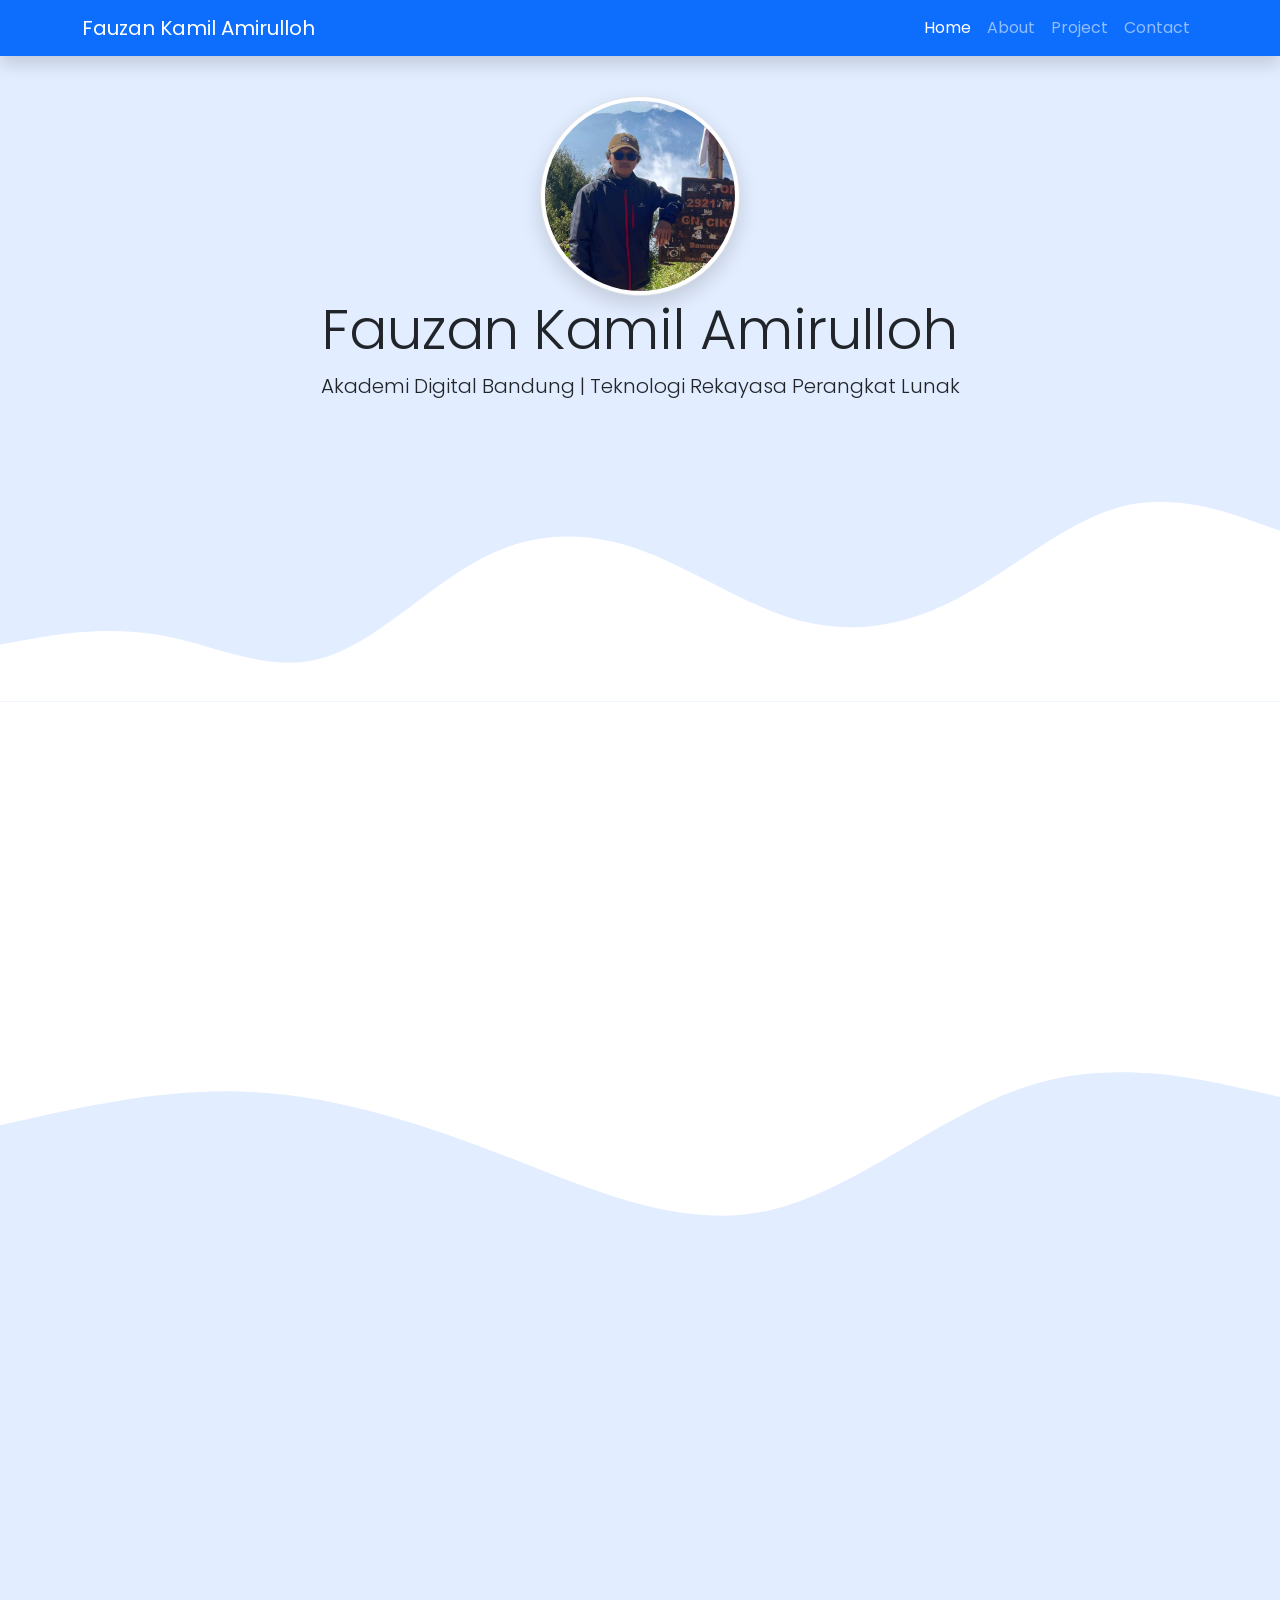
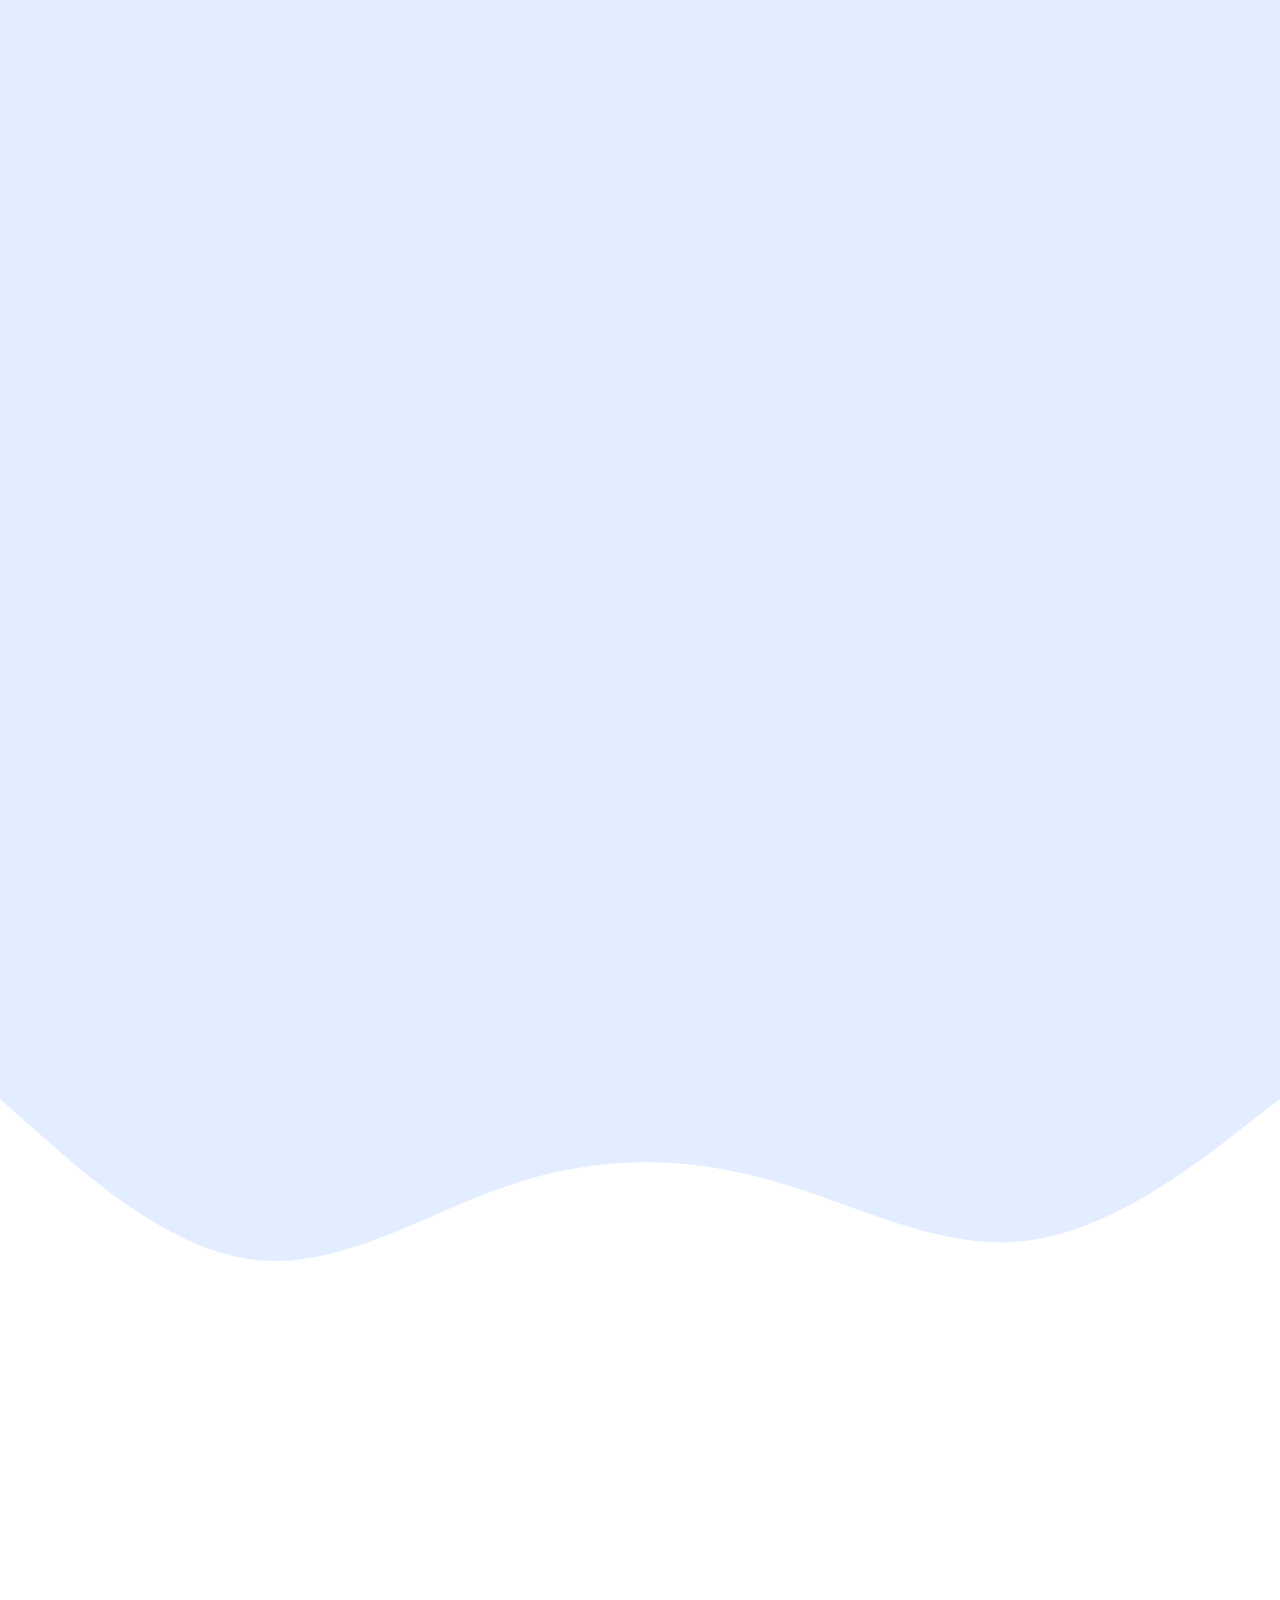
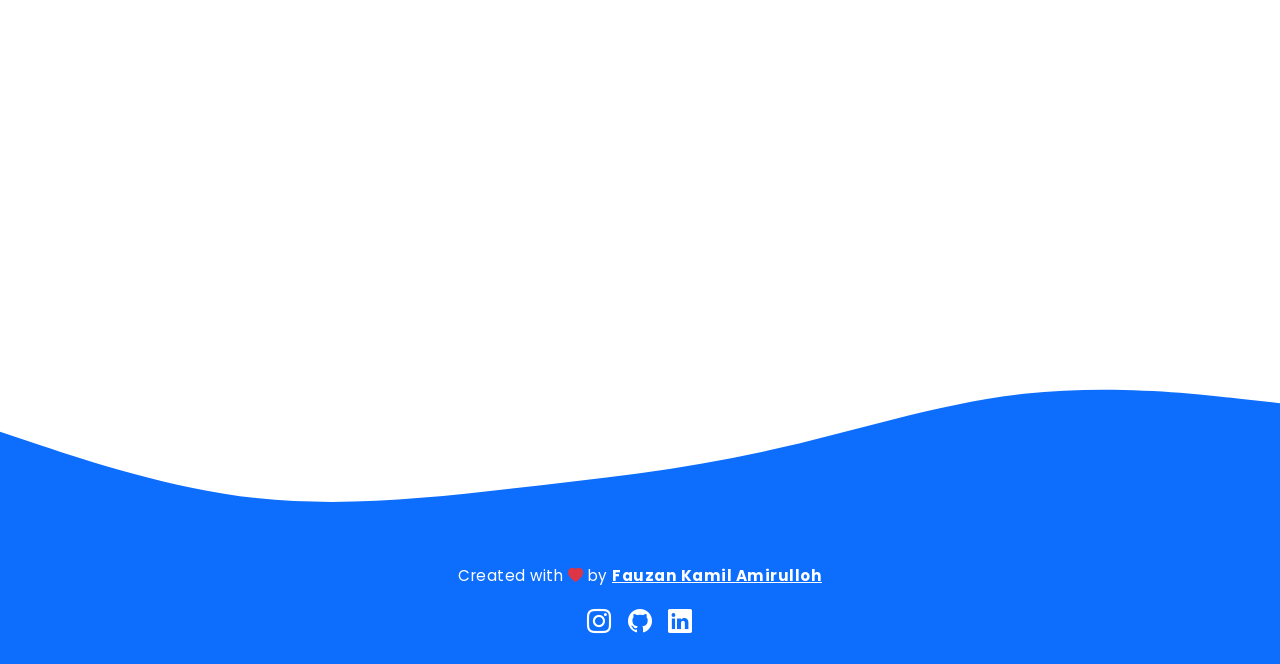
<file: portofolio/index.html>
<!DOCTYPE html>
<html lang="en">
  <head>
    <meta charset="utf-8" />
    <meta name="viewport" content="width=device-width, initial-scale=1" />
    <title>Tugas | Fauzan Kamil Amirulloh</title>

    <!-- Google Font -->
    <link href="https://fonts.googleapis.com/css2?family=Poppins:wght@300;400;600;700&display=swap" rel="stylesheet" />

    <!-- Bootstrap -->
    <link href="https://cdn.jsdelivr.net/npm/bootstrap@5.3.8/dist/css/bootstrap.min.css" rel="stylesheet" />

    <!-- Bootstrap Icons -->
    <link rel="stylesheet" href="https://cdn.jsdelivr.net/npm/bootstrap-icons@1.13.1/font/bootstrap-icons.min.css" />

    <!-- AOS Animation -->
    <link rel="stylesheet" href="https://unpkg.com/aos@2.3.1/dist/aos.css" />

    <!-- Custom CSS -->
    <link rel="stylesheet" href="style.css" />
  </head>

  <body id="home">
    <!-- Navbar -->
    <nav class="navbar navbar-expand-lg navbar-dark bg-primary shadow fixed-top">
      <div class="container">
        <a class="navbar-brand" href="#">Fauzan Kamil Amirulloh</a>
        <button class="navbar-toggler" type="button" data-bs-toggle="collapse" data-bs-target="#navbarNav">
          <span class="navbar-toggler-icon"></span>
        </button>
        <div class="collapse navbar-collapse" id="navbarNav">
          <ul class="navbar-nav ms-auto">
            <li class="nav-item"><a class="nav-link active" href="#home">Home</a></li>
            <li class="nav-item"><a class="nav-link" href="#about">About</a></li>
            <li class="nav-item"><a class="nav-link" href="#project">Project</a></li>
            <li class="nav-item"><a class="nav-link" href="#contact">Contact</a></li>
          </ul>
        </div>
      </div>
    </nav>
    <!-- end Navbar -->

    <!-- jumbotron -->
    <section class="jumbotron text-center">
      <img src="img/me.jpeg" alt="Fauzan Kamil Amirulloh" width="200" class="rounded-circle img-thumbnail" data-aos="zoom-in" />
      <h1 class="display-4" data-aos="fade-up">Fauzan Kamil Amirulloh</h1>
      <p class="lead" data-aos="fade-up" data-aos-delay="200">Akademi Digital Bandung | Teknologi Rekayasa Perangkat Lunak</p>

      <svg xmlns="http://www.w3.org/2000/svg" viewBox="0 0 1440 320">
        <path
          fill="#ffffff"
          d="M0,256L30,250.7C60,245,120,235,180,245.3C240,256,300,288,360,272C420,256,480,192,540,160C600,128,660,128,720,149.3C780,171,840,213,900,229.3C960,245,1020,235,1080,202.7C1140,171,1200,117,1260,101.3C1320,85,1380,107,1410,117.3L1440,128V320H0Z"
        ></path>
      </svg>
    </section>
    <!-- end jumbotron -->

    <!-- about -->
    <section id="about">
      <div class="container">
        <div class="row text-center mb-3">
          <div class="col"><h2 data-aos="fade-up">About Me</h2></div>
        </div>
        <div class="row justify-content-center fs-5 text-center">
          <div class="col-md-4" data-aos="fade-right">
            <p>Lorem ipsum dolor sit amet consectetur adipisicing elit. Ab quas cumque nisi itaque rerum tenetur, magnam temporibus consequatur molestiae dicta.</p>
          </div>
          <div class="col-md-4" data-aos="fade-left">
            <p>Lorem, ipsum dolor sit amet consectetur adipisicing elit. Optio, eveniet quisquam vero quos dignissimos aperiam ad sunt officia cum corporis, explicabo nobis, incidunt quia suscipit!</p>
          </div>
        </div>
      </div>

      <svg xmlns="http://www.w3.org/2000/svg" viewBox="0 0 1440 320">
        <path fill="#e2edff" d="M0,96L48,85.3C96,75,192,53,288,58.7C384,64,480,96,576,133.3C672,171,768,213,864,192C960,171,1056,85,1152,53.3C1248,21,1344,43,1392,53.3L1440,64V320H0Z"></path>
      </svg>
    </section>
    <!-- end about -->

    <!-- project -->
    <section id="project">
      <div class="container">
        <div class="row text-center mb-3">
          <div class="col"><h2 data-aos="fade-up">My Project</h2></div>
        </div>

        <div class="row justify-content-center">
          <!-- Card 1 -->
          <div class="col-md-4 mb-3" data-aos="zoom-in" data-aos-delay="100">
            <div class="card custom-card">
              <img src="img/project/1.jpeg" class="card-img-top" alt="project 1" />
              <div class="card-body"><p class="card-text">With Canva</p></div>
            </div>
          </div>

          <!-- Card 2 -->
          <div class="col-md-4 mb-3" data-aos="zoom-in" data-aos-delay="200">
            <div class="card custom-card">
              <img src="img/project/2.jpeg" class="card-img-top" alt="project 2" />
              <div class="card-body"><p class="card-text">With Corel</p></div>
            </div>
          </div>

          <!-- Card 3 -->
          <div class="col-md-4 mb-3" data-aos="zoom-in" data-aos-delay="300">
            <div class="card custom-card">
              <img src="img/project/3.jpeg" class="card-img-top" alt="project 3" />
              <div class="card-body"><p class="card-text">With Corel</p></div>
            </div>
          </div>

          <!-- Card 4 -->
          <div class="col-md-4 mb-3" data-aos="zoom-in" data-aos-delay="400">
            <div class="card custom-card">
              <img src="img/project/4.jpeg" class="card-img-top" alt="project 4" />
              <div class="card-body"><p class="card-text">With Corel</p></div>
            </div>
          </div>

          <!-- Card 5 -->
          <div class="col-md-4 mb-3" data-aos="zoom-in" data-aos-delay="500">
            <div class="card custom-card">
              <img src="img/project/5.jpeg" class="card-img-top" alt="project 5" />
              <div class="card-body"><p class="card-text">With Corel</p></div>
            </div>
          </div>
        </div>
      </div>

      <svg xmlns="http://www.w3.org/2000/svg" viewBox="0 0 1440 320">
        <path fill="#ffffff" d="M0,64L48,106.7C96,149,192,235,288,245.3C384,256,480,192,576,160C672,128,768,128,864,154.7C960,181,1056,235,1152,224C1248,213,1344,139,1392,101.3L1440,64V320H0Z"></path>
      </svg>
    </section>
    <!-- end project -->

    <!-- contact -->
    <section id="contact">
      <div class="container">
        <div class="row text-center mb-3">
          <div class="col"><h2 data-aos="fade-up">Contact Me</h2></div>
        </div>

        <div class="row justify-content-center">
          <div class="col-md-6" data-aos="fade-up">
            <!-- form -->
            <form action="https://api.web3forms.com/submit" method="POST" class="shadow p-4 rounded bg-white">
              <input type="hidden" name="access_key" value="6e441784-50af-4e54-be45-a8823bb6d023" />

              <div class="mb-3">
                <label class="form-label">Nama Lengkap</label>
                <input type="text" class="form-control" name="name" required />
              </div>

              <div class="mb-3">
                <label class="form-label">Email</label>
                <input type="email" class="form-control" name="email" required />
              </div>

              <div class="mb-3">
                <label class="form-label">Pesan</label>
                <textarea class="form-control" name="message" rows="3" required></textarea>
              </div>

              <button type="submit" class="btn btn-primary w-100">Kirim</button>

              <div class="alert alert-success mt-3 d-none" id="successMsg">Pesan berhasil dikirim!</div>
            </form>
          </div>
        </div>
      </div>

      <svg xmlns="http://www.w3.org/2000/svg" viewBox="0 0 1440 320">
        <path fill="#0d6efd" d="M0,192L48,208C96,224,192,256,288,266.7C384,277,480,267,576,256C672,245,768,235,864,213.3C960,192,1056,160,1152,149.3C1248,139,1344,149,1392,154.7L1440,160V320H0Z"></path>
      </svg>
    </section>
    <!-- end contact -->

    <!-- footer -->
    <footer class="bg-primary text-white text-center pb-4">
      <p>
        Created with <i class="bi bi-heart-fill text-danger"></i> by
        <a href="https://www.instagram.com/kamilfauzan84" class="text-white fw-bold"> Fauzan Kamil Amirulloh </a>
      </p>

      <!-- social icons -->
      <div class="d-flex justify-content-center gap-3 fs-4">
        <a href="https://www.instagram.com/kamilfauzan84" class="text-white"><i class="bi bi-instagram"></i></a>
        <a href="https://github.com/" class="text-white"><i class="bi bi-github"></i></a>
        <a href="https://linkedin.com/" class="text-white"><i class="bi bi-linkedin"></i></a>
      </div>
    </footer>

    <!-- Bootstrap Script -->
    <script src="https://cdn.jsdelivr.net/npm/bootstrap@5.3.8/dist/js/bootstrap.bundle.min.js"></script>

    <!-- AOS Script -->
    <script src="https://unpkg.com/aos@2.3.1/dist/aos.js"></script>
    <script>
      AOS.init();
    </script>

    <!-- Success Message Script -->
    <script>
      const form = document.querySelector("form");
      const successMsg = document.getElementById("successMsg");

      form.addEventListener("submit", async (e) => {
        e.preventDefault();
        let data = new FormData(form);

        await fetch(form.action, { method: "POST", body: data });

        successMsg.classList.remove("d-none");
        form.reset();
      });
    </script>
  </body>
</html>
</file>
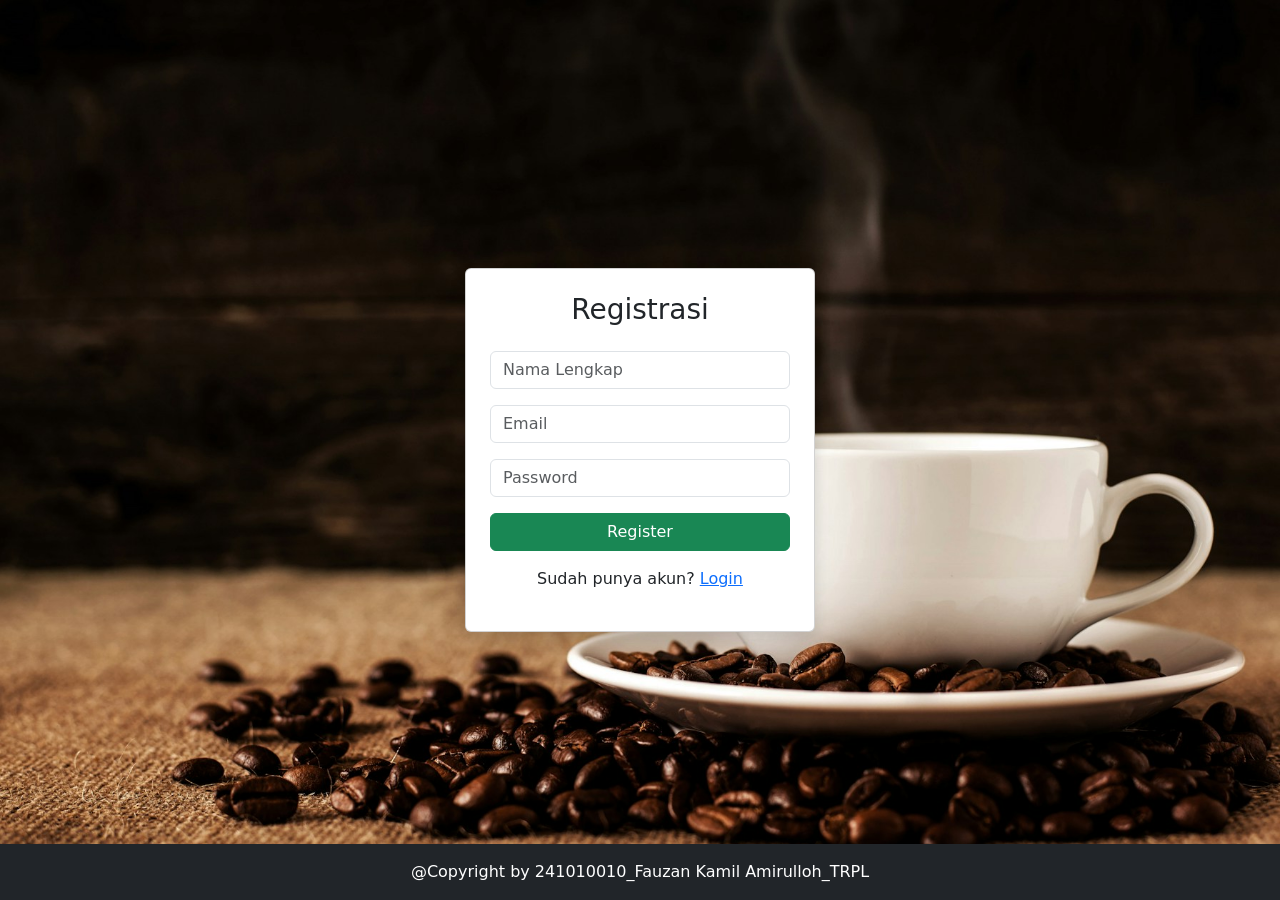
<file: pikopi/register.html>
<!DOCTYPE html>
<html lang="id">
  <head>
    <meta charset="UTF-8" />
    <title>Registrasi</title>

    <!-- Bootstrap -->
    <link href="https://cdn.jsdelivr.net/npm/bootstrap@5.3.2/dist/css/bootstrap.min.css" rel="stylesheet" />
    <!-- Background -->
    <style>
      body {
        min-height: 100vh;
        display: flex;
        align-items: center;
        background-image: url("img/header-bg.jpg");
        background-repeat: no-repeat;
        background-size: cover;
        background-position: center;
      }
    </style>
  </head>

  <body class="bg-light d-flex justify-content-center align-items-center vh-100">
    <div class="card p-4 shadow" style="width: 350px">
      <h3 class="text-center">Registrasi</h3>

      <input type="text" id="nama" class="form-control mt-3" placeholder="Nama Lengkap" />
      <input type="email" id="email" class="form-control mt-3" placeholder="Email" />
      <input type="password" id="password" class="form-control mt-3" placeholder="Password" />

      <button class="btn btn-success w-100 mt-3" onclick="register()">Register</button>

      <p class="text-center mt-3">
        Sudah punya akun?
        <a href="login.html">Login</a>
      </p>
    </div>

    <script>
      function register() {
        const name = document.getElementById("nama").value.trim();
        const email = document.getElementById("email").value.trim();
        const pass = document.getElementById("password").value.trim();

        // Validasi kosong
        if (!name || !email || !pass) {
          alert("Semua data harus diisi!");
          return;
        }

        // Validasi email
        if (!email.includes("@")) {
          alert("Email tidak valid!");
          return;
        }

        // Validasi password
        if (pass.length < 5) {
          alert("Password minimal 5 karakter!");
          return;
        }

        // Simpan data
        const userData = {
          nama: name,
          email: email,
          password: pass,
        };

        localStorage.setItem("user", JSON.stringify(userData));

        alert("Registrasi berhasil! Silakan login.");
        window.location.href = "login.html";
      }
    </script>

    <footer class="bg-dark text-white text-center py-3 position-fixed bottom-0 w-100">@Copyright by 241010010_Fauzan Kamil Amirulloh_TRPL</footer>
  </body>
</html>
</file>
<file: portofolio/style.css>
/* Global */
body {
  font-family: "Poppins", sans-serif;
}

html {
  scroll-behavior: smooth;
}

/* Jumbotron */
.jumbotron {
  padding-top: 6rem;
  background-color: #e2edff;
}

.jumbotron img {
  box-shadow: 0 8px 20px rgba(0, 0, 0, 0.15);
}

/* Section spacing */
section {
  padding-top: 5rem;
}

/* Project card upgrade */
.custom-card {
  transition: all 0.3s ease;
  border-radius: 15px;
  overflow: hidden;
}

.custom-card:hover {
  transform: translateY(-8px);
  box-shadow: 0 15px 25px rgba(0, 0, 0, 0.15);
}

/* Background */
#project {
  background-color: #e2edff;
}

/* Footer */
footer {
  padding-top: 20px;
  font-size: 0.95rem;
  letter-spacing: 0.5px;
}
</file>
